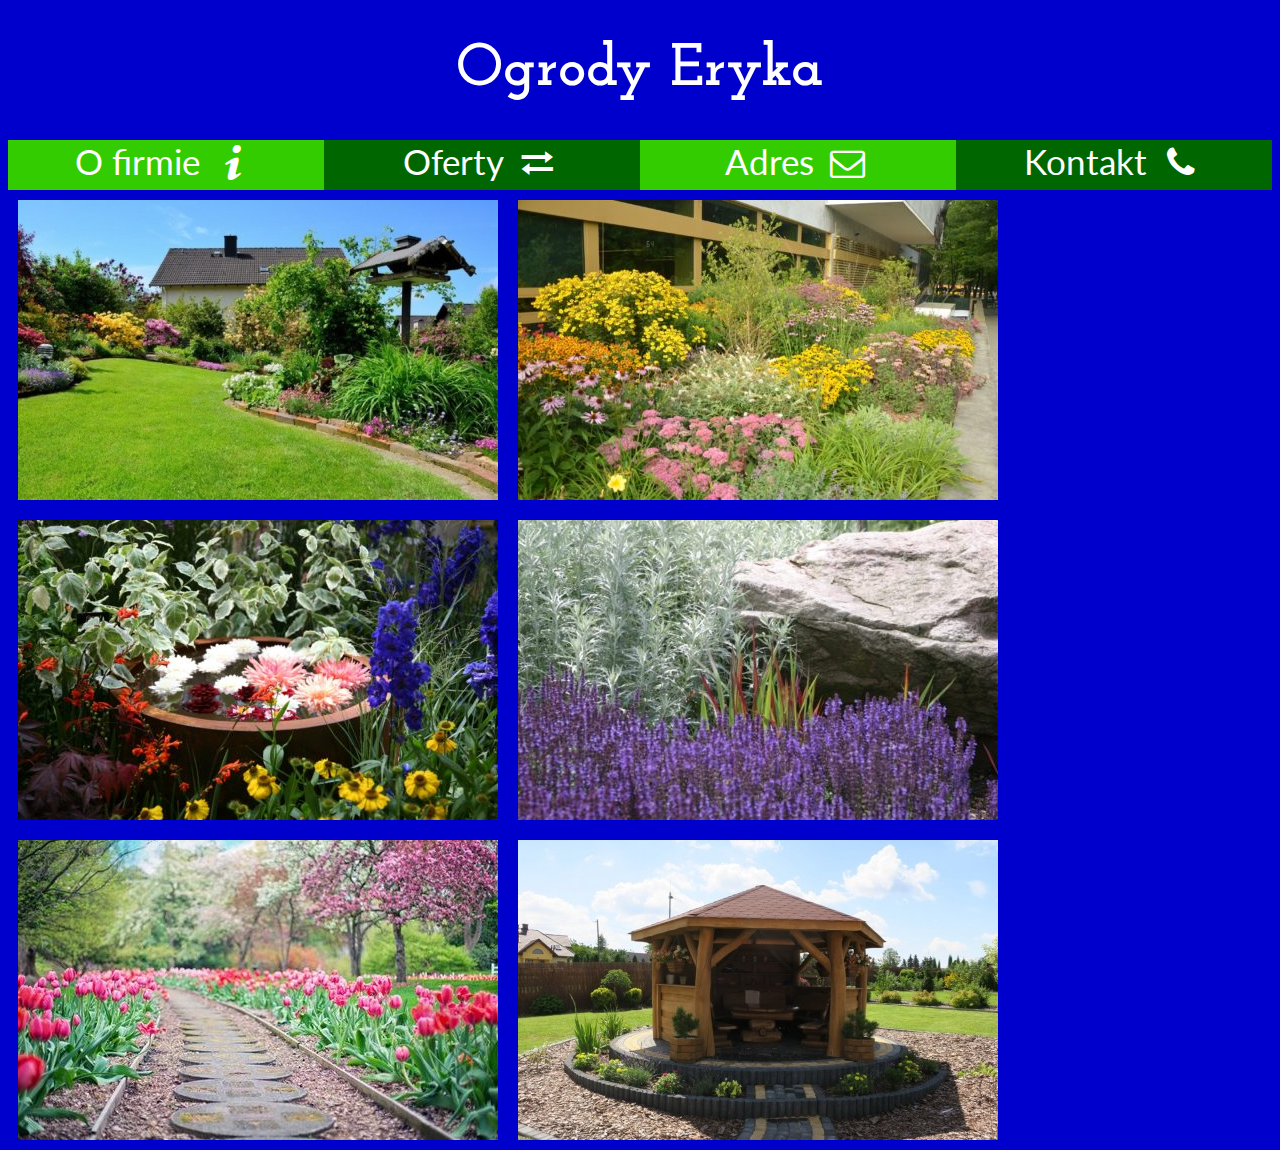
<file: index.html>
<!DOCTYPE html>
<html lang="pl">
<head>
	<meta charset="utf-8" />
	<meta http-equiv="Content-Language" content="pl" />
	<meta name="Description" content="test" />
	<meta name="vievport" content="width=device-width, initial-scale=1">
		
	<meta name="author" content="StormiYT" />
	<meta name="robots" content="all,index,follow" />
		
	<title>Ogrody Eryka</title>
	
	<link rel="stylesheet" href="style.css" type="text/css" />
	<link rel="stylesheet" href="css/fontello.css" type="text/css" />
	<link href="https://fonts.googleapis.com/css?family=Josefin+Slab|Lato&display=swap" rel="stylesheet">
		
<head>
<body>

	<div id="container">
		<div id="logo"><h1>Ogrody Eryka<h1></div>
		<div class="clear: both;">
		<div class="klik">
			<div class="firma"><a href="ofirmie.html" class="link">O firmie <i class="icon-info"></i></div></a>
				
			<div class="oferty"><a href="oferty.html" class="link">Oferty <i class="icon-exchange"></i></div></a>
				
			<div class="miejsce"><a href="adres.html" class="link">Adres <i class="icon-mail"></i></div></a>
				
			<div class="kontakt"><a href="kontakt.html" class="link">Kontakt <i class="icon-phone"></i></div></a>
				
			<div class="clear: both;">
		</div>
			
		<div class="zdjecia">
			<div id="aaa"><img src="ogrod1.png"></img></div>
			<div id="bbb"><img src="ogrod2.png"></div>
			<div id="ccc"><img src="ogrod3.jpg"></div>
			<div class="clear: both;">
			<div id="ddd"><img src="ogrod4.jpg"></div>
			<div id="eee"><img src="ogrod5.jpg"></div>
			<div id="fff"><img src="ogrod6.jpg"></div>
			<div class="clear: both;">
		</div>
	
	</div>

<body>
</html>
</file>
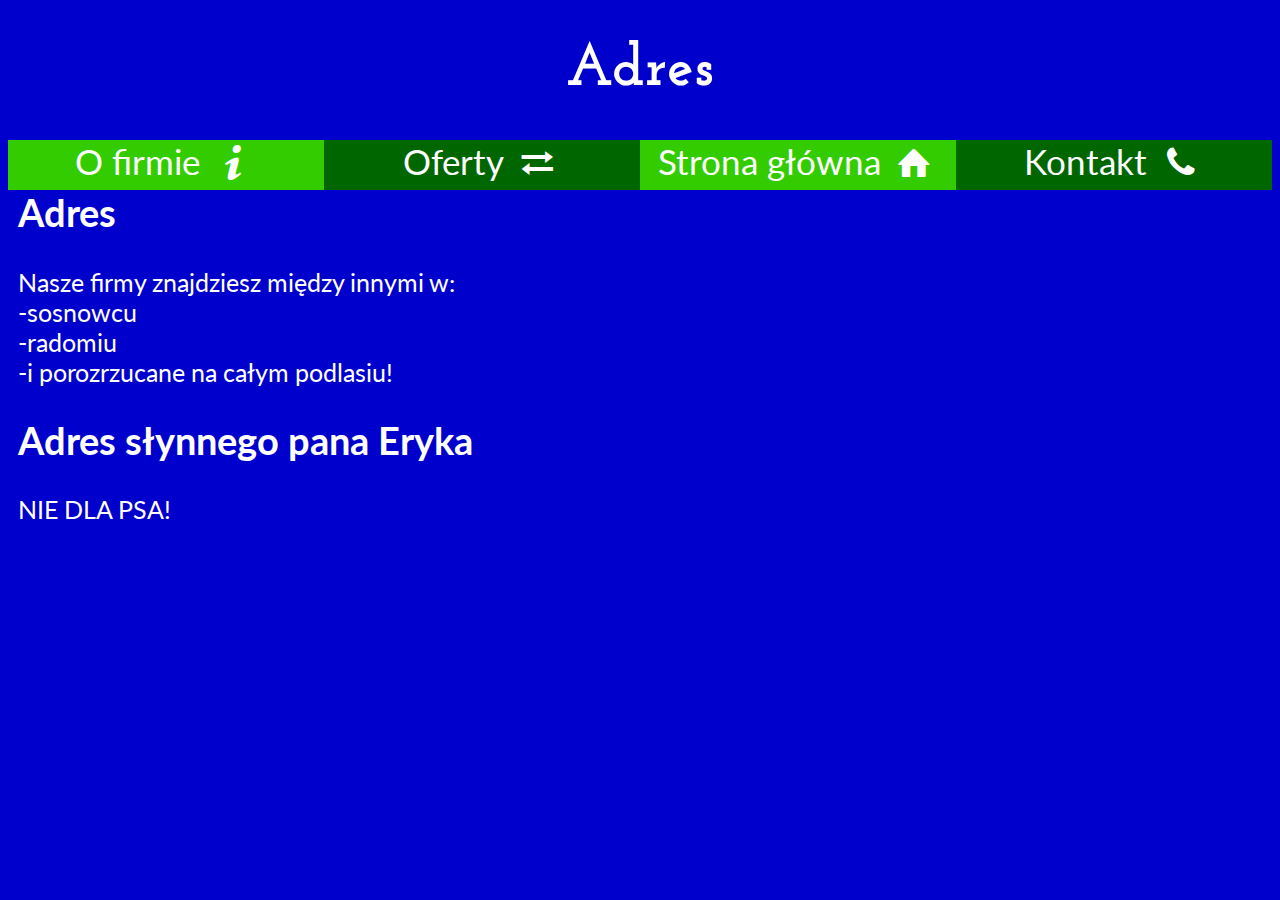
<file: adres.html>
<!DOCTYPE html>
<html lang="pl">
<head>
	<meta charset="utf-8" />
	<meta http-equiv="Content-Language" content="pl" />
	<meta name="Description" content="test" />
	<meta name="vievport" content="width=device-width, initial-scale=1">
		
	<meta name="author" content="StormiYT" />
	<meta name="robots" content="all,index,follow" />
		
	<title>Ogrody Eryka</title>
	
	<link rel="stylesheet" href="style.css" type="text/css" />
	<link rel="stylesheet" href="css/fontello.css" type="text/css" />
	<link href="https://fonts.googleapis.com/css?family=Josefin+Slab|Lato&display=swap" rel="stylesheet">
		
<head>
<body>

	<div id="container">
	
		<div id="logo"><h1>Adres<h1></div>
		
		<div class="klik">
			<div class="firma"><a href="ofirmie.html" class="link">O firmie <i class="icon-info"></i></div></a>
			
			<div class="oferty"><a href="oferty.html" class="link">Oferty <i class="icon-exchange"></i></div></a>
			
			<div class="miejsce"><a href="index.html" class="link">Strona główna <i class="icon-home"></i></div></a>
			
			<div class="kontakt"><a href="kontakt.html" class="link">Kontakt <i class="icon-phone"></i></div></a>
			
			<div class="clear: both;">
		</div>
		
		<div id="info">
			<h2>Adres</h2>
			Nasze firmy znajdziesz między innymi w:<br>
			-sosnowcu<br>
			-radomiu<br>
			-i porozrzucane na całym podlasiu!
			<h2>Adres słynnego pana Eryka</h2>
			NIE DLA PSA!
		</div>
	
	</div>

<body>
</html>
</file>
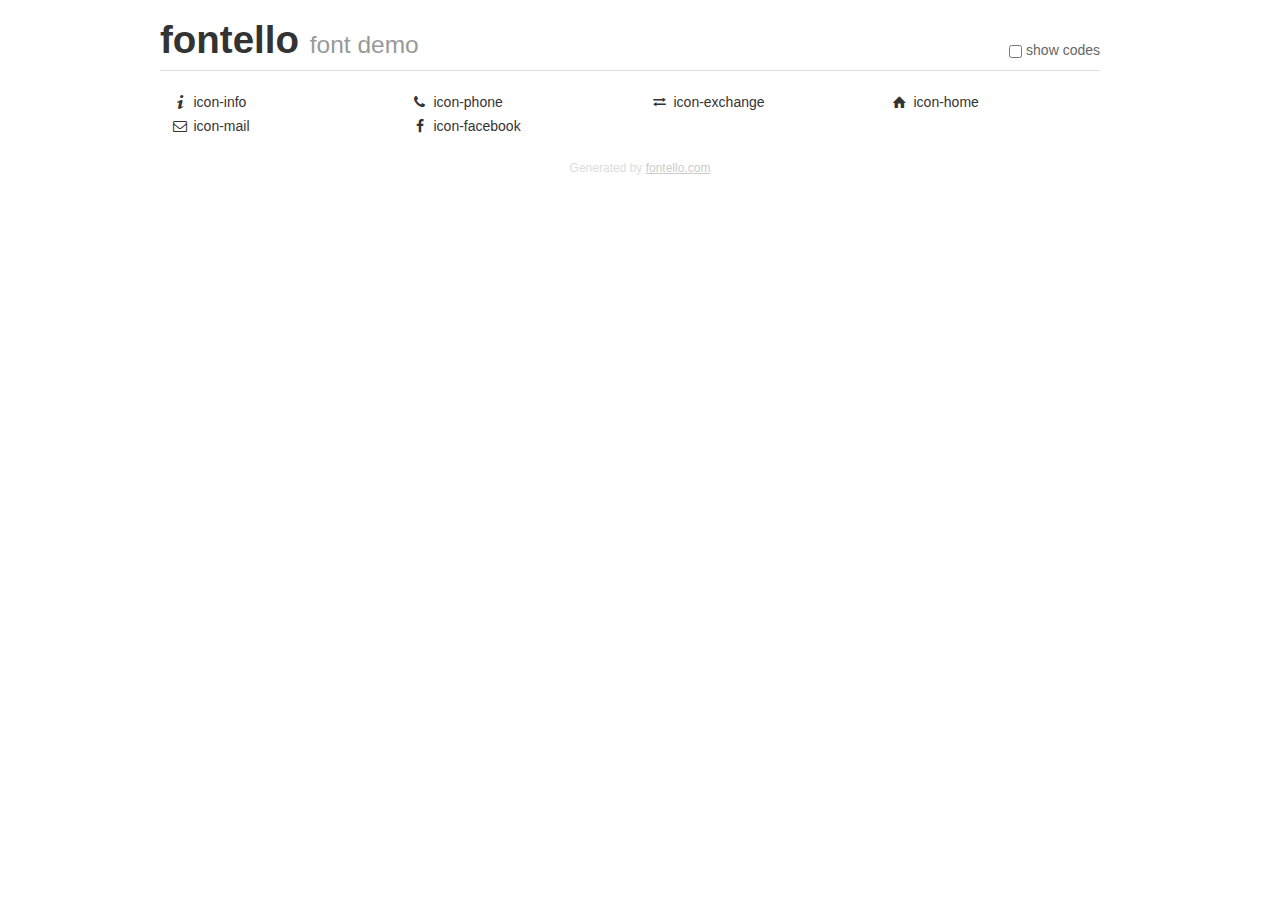
<file: demo.html>
<!DOCTYPE html>
<html>
  <head><!--[if lt IE 9]><script language="javascript" type="text/javascript" src="//html5shim.googlecode.com/svn/trunk/html5.js"></script><![endif]-->
    <meta charset="UTF-8"><style>/*
 * Bootstrap v2.2.1
 *
 * Copyright 2012 Twitter, Inc
 * Licensed under the Apache License v2.0
 * http://www.apache.org/licenses/LICENSE-2.0
 *
 * Designed and built with all the love in the world @twitter by @mdo and @fat.
 */
.clearfix {
  *zoom: 1;
}
.clearfix:before,
.clearfix:after {
  display: table;
  content: "";
  line-height: 0;
}
.clearfix:after {
  clear: both;
}
html {
  font-size: 100%;
  -webkit-text-size-adjust: 100%;
  -ms-text-size-adjust: 100%;
}
a:focus {
  outline: thin dotted #333;
  outline: 5px auto -webkit-focus-ring-color;
  outline-offset: -2px;
}
a:hover,
a:active {
  outline: 0;
}
button,
input,
select,
textarea {
  margin: 0;
  font-size: 100%;
  vertical-align: middle;
}
button,
input {
  *overflow: visible;
  line-height: normal;
}
button::-moz-focus-inner,
input::-moz-focus-inner {
  padding: 0;
  border: 0;
}
body {
  margin: 0;
  font-family: "Helvetica Neue", Helvetica, Arial, sans-serif;
  font-size: 14px;
  line-height: 20px;
  color: #333;
  background-color: #fff;
}
a {
  color: #08c;
  text-decoration: none;
}
a:hover {
  color: #005580;
  text-decoration: underline;
}
.row {
  margin-left: -20px;
  *zoom: 1;
}
.row:before,
.row:after {
  display: table;
  content: "";
  line-height: 0;
}
.row:after {
  clear: both;
}
[class*="span"] {
  float: left;
  min-height: 1px;
  margin-left: 20px;
}
.container,
.navbar-static-top .container,
.navbar-fixed-top .container,
.navbar-fixed-bottom .container {
  width: 940px;
}
.span12 {
  width: 940px;
}
.span11 {
  width: 860px;
}
.span10 {
  width: 780px;
}
.span9 {
  width: 700px;
}
.span8 {
  width: 620px;
}
.span7 {
  width: 540px;
}
.span6 {
  width: 460px;
}
.span5 {
  width: 380px;
}
.span4 {
  width: 300px;
}
.span3 {
  width: 220px;
}
.span2 {
  width: 140px;
}
.span1 {
  width: 60px;
}
[class*="span"].pull-right,
.row-fluid [class*="span"].pull-right {
  float: right;
}
.container {
  margin-right: auto;
  margin-left: auto;
  *zoom: 1;
}
.container:before,
.container:after {
  display: table;
  content: "";
  line-height: 0;
}
.container:after {
  clear: both;
}
p {
  margin: 0 0 10px;
}
.lead {
  margin-bottom: 20px;
  font-size: 21px;
  font-weight: 200;
  line-height: 30px;
}
small {
  font-size: 85%;
}
h1 {
  margin: 10px 0;
  font-family: inherit;
  font-weight: bold;
  line-height: 20px;
  color: inherit;
  text-rendering: optimizelegibility;
}
h1 small {
  font-weight: normal;
  line-height: 1;
  color: #999;
}
h1 {
  line-height: 40px;
}
h1 {
  font-size: 38.5px;
}
h1 small {
  font-size: 24.5px;
}
body {
  margin-top: 90px;
}
.header {
  position: fixed;
  top: 0;
  left: 50%;
  margin-left: -480px;
  background-color: #fff;
  border-bottom: 1px solid #ddd;
  padding-top: 10px;
  z-index: 10;
}
.footer {
  color: #ddd;
  font-size: 12px;
  text-align: center;
  margin-top: 20px;
}
.footer a {
  color: #ccc;
  text-decoration: underline;
}
.the-icons {
  font-size: 14px;
  line-height: 24px;
}
.switch {
  position: absolute;
  right: 0;
  bottom: 10px;
  color: #666;
}
.switch input {
  margin-right: 0.3em;
}
.codesOn .i-name {
  display: none;
}
.codesOn .i-code {
  display: inline;
}
.i-code {
  display: none;
}
@font-face {
      font-family: 'fontello';
      src: url('./font/fontello.eot?85612633');
      src: url('./font/fontello.eot?85612633#iefix') format('embedded-opentype'),
           url('./font/fontello.woff?85612633') format('woff'),
           url('./font/fontello.ttf?85612633') format('truetype'),
           url('./font/fontello.svg?85612633#fontello') format('svg');
      font-weight: normal;
      font-style: normal;
    }
     
     
    .demo-icon
    {
      font-family: "fontello";
      font-style: normal;
      font-weight: normal;
      speak: none;
     
      display: inline-block;
      text-decoration: inherit;
      width: 1em;
      margin-right: .2em;
      text-align: center;
      /* opacity: .8; */
     
      /* For safety - reset parent styles, that can break glyph codes*/
      font-variant: normal;
      text-transform: none;
     
      /* fix buttons height, for twitter bootstrap */
      line-height: 1em;
     
      /* Animation center compensation - margins should be symmetric */
      /* remove if not needed */
      margin-left: .2em;
     
      /* You can be more comfortable with increased icons size */
      /* font-size: 120%; */
     
      /* Font smoothing. That was taken from TWBS */
      -webkit-font-smoothing: antialiased;
      -moz-osx-font-smoothing: grayscale;
     
      /* Uncomment for 3D effect */
      /* text-shadow: 1px 1px 1px rgba(127, 127, 127, 0.3); */
    }
     </style>
    <link rel="stylesheet" href="css/animation.css"><!--[if IE 7]><link rel="stylesheet" href="css/" + font.fontname + "-ie7.css"><![endif]-->
    <script>
      function toggleCodes(on) {
        var obj = document.getElementById('icons');
      
        if (on) {
          obj.className += ' codesOn';
        } else {
          obj.className = obj.className.replace(' codesOn', '');
        }
      }
      
    </script>
  </head>
  <body>
    <div class="container header">
      <h1>fontello <small>font demo</small></h1>
      <label class="switch">
        <input type="checkbox" onclick="toggleCodes(this.checked)">show codes
      </label>
    </div>
    <div class="container" id="icons">
      <div class="row">
        <div class="the-icons span3" title="Code: 0xe800"><i class="demo-icon icon-info">&#xe800;</i> <span class="i-name">icon-info</span><span class="i-code">0xe800</span></div>
        <div class="the-icons span3" title="Code: 0xe801"><i class="demo-icon icon-phone">&#xe801;</i> <span class="i-name">icon-phone</span><span class="i-code">0xe801</span></div>
        <div class="the-icons span3" title="Code: 0xe802"><i class="demo-icon icon-exchange">&#xe802;</i> <span class="i-name">icon-exchange</span><span class="i-code">0xe802</span></div>
        <div class="the-icons span3" title="Code: 0xe803"><i class="demo-icon icon-home">&#xe803;</i> <span class="i-name">icon-home</span><span class="i-code">0xe803</span></div>
      </div>
      <div class="row">
        <div class="the-icons span3" title="Code: 0xe804"><i class="demo-icon icon-mail">&#xe804;</i> <span class="i-name">icon-mail</span><span class="i-code">0xe804</span></div>
        <div class="the-icons span3" title="Code: 0xf09a"><i class="demo-icon icon-facebook">&#xf09a;</i> <span class="i-name">icon-facebook</span><span class="i-code">0xf09a</span></div>
      </div>
    </div>
    <div class="container footer">Generated by <a href="http://fontello.com">fontello.com</a></div>
  </body>
</html>
</file>
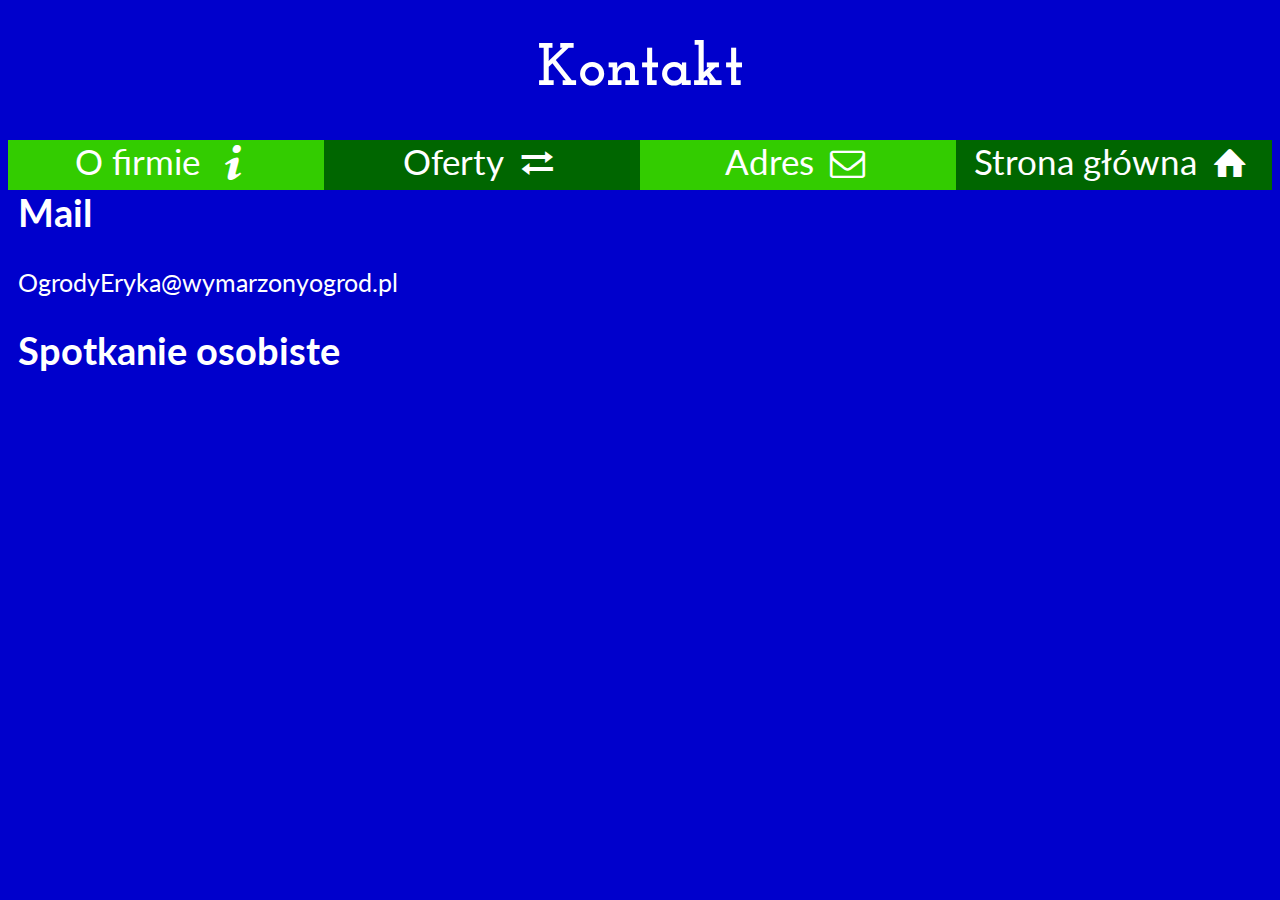
<file: kontakt.html>
<!DOCTYPE html>
<html lang="pl">
<head>
	<meta charset="utf-8" />
	<meta http-equiv="Content-Language" content="pl" />
	<meta name="Description" content="test" />
	<meta name="vievport" content="width=device-width, initial-scale=1">

	<meta name="author" content="StormiYT" />
	<meta name="robots" content="all,index,follow" />

	<title>Ogrody Eryka</title>

	<link rel="stylesheet" href="style.css" type="text/css" />
	<link rel="stylesheet" href="css/fontello.css" type="text/css" />
	<link href="https://fonts.googleapis.com/css?family=Josefin+Slab|Lato&display=swap" rel="stylesheet">

<head>
<body>

	<div id="container">

		<div id="logo"><h1>Kontakt<h1></div>

		<div class="klik">
			<div class="firma"><a href="ofirmie.html" class="link">O firmie <i class="icon-info"></i></div></a>

			<div class="oferty"><a href="oferty.html" class="link">Oferty <i class="icon-exchange"></i></div></a>

			<div class="miejsce"><a href="adres.html" class="link">Adres <i class="icon-mail"></i></div></a>

			<div class="kontakt"><a href="index.html" class="link">Strona główna <i class="icon-home"></i></div></a>

			<div class="clear: both;">
		</div>

		<div id="info">
			<h2>Mail</h2>
			OgrodyEryka@wymarzonyogrod.pl
			<h2>Spotkanie osobiste</h2>
		
		</div>

	</div>

<body>
</html>
</file>
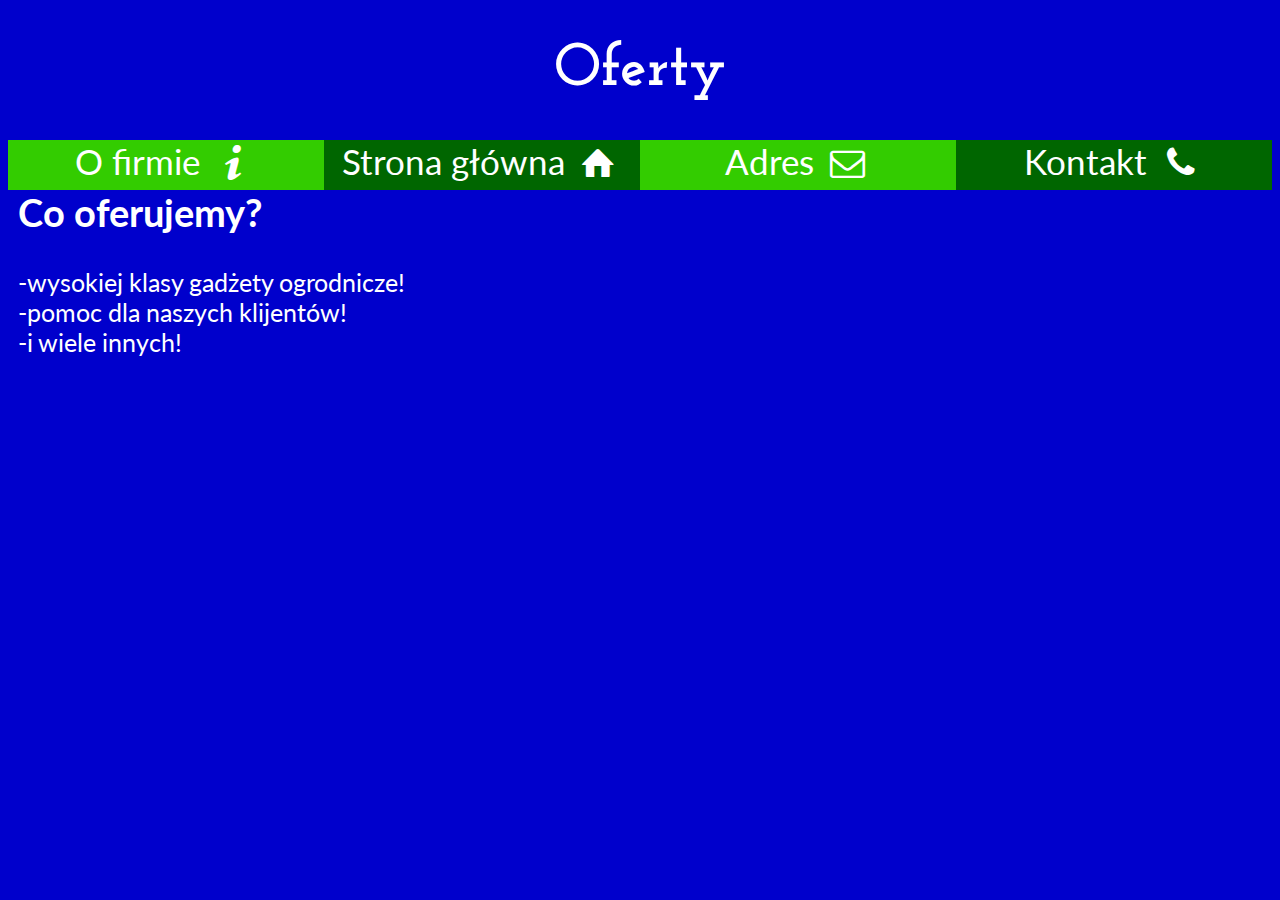
<file: oferty.html>
<!DOCTYPE html>
<html lang="pl">
<head>
	<meta charset="utf-8" />
	<meta http-equiv="Content-Language" content="pl" />
	<meta name="Description" content="test" />
	<meta name="vievport" content="width=device-width, initial-scale=1">
		
	<meta name="author" content="StormiYT" />
	<meta name="robots" content="all,index,follow" />
		
	<title>Ogrody Eryka</title>
	
	<link rel="stylesheet" href="style.css" type="text/css" />
	<link rel="stylesheet" href="css/fontello.css" type="text/css" />
	<link href="https://fonts.googleapis.com/css?family=Josefin+Slab|Lato&display=swap" rel="stylesheet">
		
<head>
<body>

	<div id="container">
	
		<div id="logo"><h1>Oferty<h1></div>
		
		<div class="klik">
			<div class="firma"><a href="ofirmie.html" class="link">O firmie <i class="icon-info"></i></div></a>
			
			<div class="oferty"><a href="index.html" class="link">Strona główna <i class="icon-home"></i></div></a>
			
			<div class="miejsce"><a href="adres.html" class="link">Adres <i class="icon-mail"></i></div></a>
			
			<div class="kontakt"><a href="kontakt.html" class="link">Kontakt <i class="icon-phone"></i></div></a>
			
			<div class="clear: both;">
		</div>
		
		<div id="info">
			<h2>Co oferujemy?</h2>
			-wysokiej klasy gadżety ogrodnicze!<br>
			-pomoc dla naszych klijentów!<br>
			-i wiele innych!
		</div>
	
	</div>

<body>
</html>
</file>
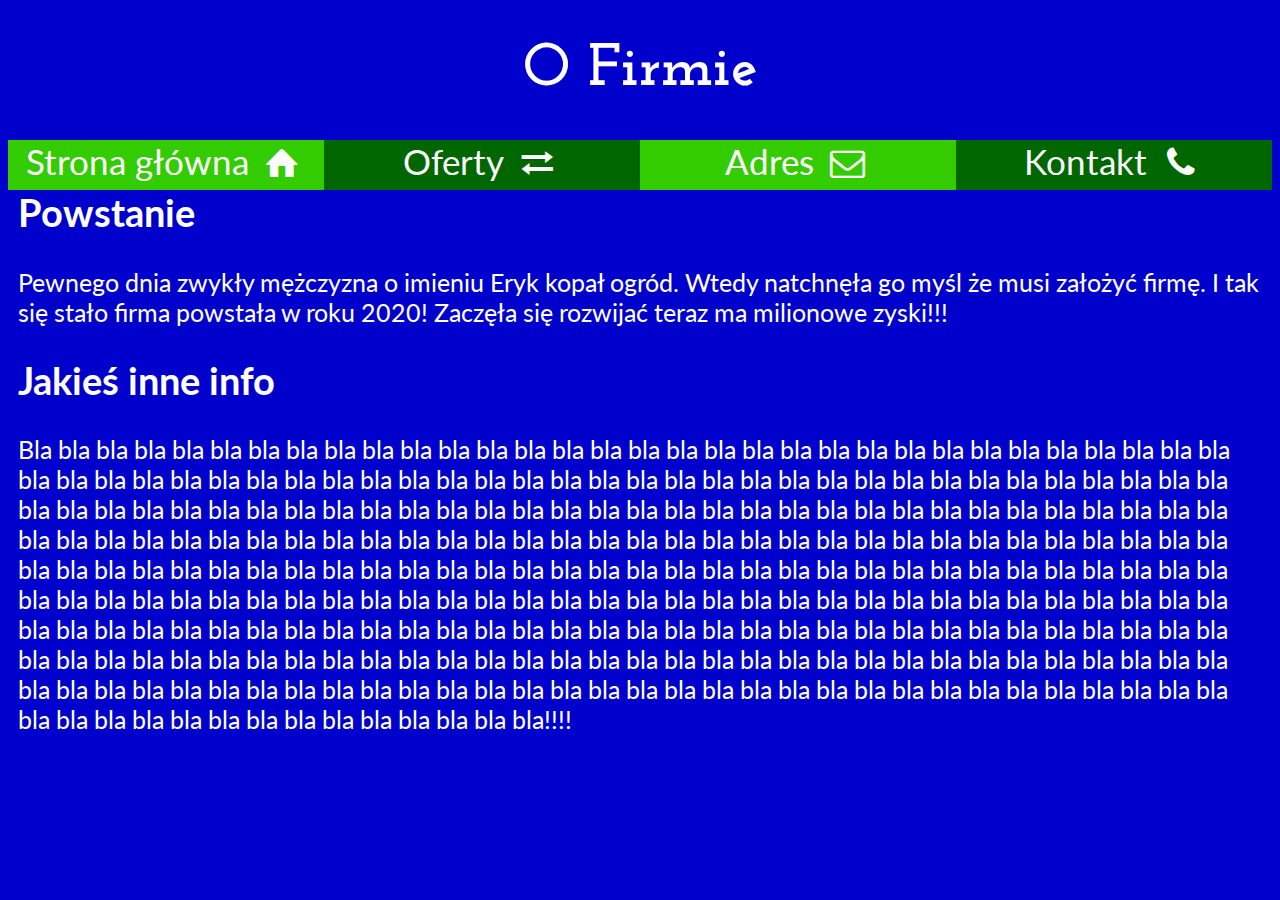
<file: ofirmie.html>
<!DOCTYPE html>
<html lang="pl">
<head>
	<meta charset="utf-8" />
	<meta http-equiv="Content-Language" content="pl" />
	<meta name="Description" content="test" />
	<meta name="vievport" content="width=device-width, initial-scale=1">
		
	<meta name="author" content="StormiYT" />
	<meta name="robots" content="all,index,follow" />
		
	<title>Ogrody Eryka</title>
	
	<link rel="stylesheet" href="style.css" type="text/css" />
	<link rel="stylesheet" href="css/fontello.css" type="text/css" />
	<link href="https://fonts.googleapis.com/css?family=Josefin+Slab|Lato&display=swap" rel="stylesheet">
		
<head>
<body>

	<div id="container">
	
		<div id="logo"><h1>O Firmie<h1></div>
		
		<div class="klik">
			<div class="firma"><a href="index.html" class="link">Strona główna <i class="icon-home"></i></div></a>
			
			<div class="oferty"><a href="oferty.html" class="link">Oferty <i class="icon-exchange"></i></div></a>
			
			<div class="miejsce"><a href="adres.html" class="link">Adres <i class="icon-mail"></i></div></a>
			
			<div class="kontakt"><a href="kontakt.html" class="link">Kontakt <i class="icon-phone"></i></div></a>
			
			<div class="clear: both;">
		</div>
		
		<div id="info">
			<h2>Powstanie</h2>
			Pewnego dnia zwykły mężczyzna o imieniu Eryk kopał ogród. Wtedy natchnęła go myśl że musi założyć firmę. I tak się stało firma powstała w roku 2020! Zaczęła się rozwijać teraz ma milionowe zyski!!!
			<h2>Jakieś inne info</h2>
			Bla bla bla bla bla bla bla bla bla bla bla bla bla bla bla bla bla bla bla bla bla bla bla bla bla bla bla bla bla bla bla bla bla bla bla bla bla bla bla bla bla bla bla bla bla bla bla bla bla bla bla bla bla bla bla bla bla bla bla bla bla bla bla bla bla bla bla bla bla bla bla bla bla bla bla bla bla bla bla bla bla bla bla bla bla bla bla bla bla bla bla bla bla bla bla bla bla bla bla bla bla bla bla bla bla bla bla bla bla bla bla bla bla bla bla bla bla bla bla bla bla bla bla bla bla bla bla bla bla bla bla bla bla bla bla bla bla bla bla bla bla bla bla bla bla bla bla bla bla bla bla bla bla bla bla bla bla bla bla bla bla bla bla bla bla bla bla bla bla bla bla bla bla bla bla bla bla bla bla bla bla bla bla bla bla bla bla bla bla bla bla bla bla bla bla bla bla bla bla bla bla bla bla bla bla bla bla bla bla bla bla bla bla bla bla bla bla bla bla bla bla bla bla bla bla bla bla bla bla bla bla bla bla bla bla bla bla bla bla bla bla bla bla bla bla bla bla bla bla bla bla bla bla bla bla bla bla bla bla bla bla bla bla bla bla bla bla bla bla bla bla bla bla bla bla bla bla bla bla bla bla bla bla bla bla bla bla bla bla bla bla bla bla bla bla bla bla bla bla bla bla bla!!!!
		</div>
	
	</div>

<body>
</html>
</file>
<file: style.css>
body
{
	background-color: #0000cc;
	color: #ffffff;
	font-family: 'Lato', sans-serif;
}

#container
{
	margin-left: auto;
	margin-right: auto;
	min-width: 100px;
	max-width: 1500px;
}

#logo
{
	font-size: 30px;
	font-family: 'Josefin Slab', serif;
	text-align: center;
}

.klik
{
	margin-bottom: 20px;
	font-size: 35px;
}

.firma
{
	float: left;
	width: 25%;
	text-align: center;
	background-color: #33cc00;
	height: 50px;
	color: black;
	min-width: 300px;
}

.firma:hover
{
	background-color: #11aa00;
}

.oferty
{
	float: left;
	width: 25%;
	text-align: center;
	background-color: #006600;
	height: 50px;
	color: black;
	min-width: 300px;
}

.oferty:hover
{
	background-color: #005500;
}

.miejsce
{
	float: left;
	width: 25%;
	text-align: center;
	background-color: #33cc00;
	height: 50px;
	color: black;
	min-width: 300px;
}

.miejsce:hover
{
	background-color: #11aa00;
}

.kontakt
{
	float: left;
	width: 25%;
	text-align: center;
	background-color: #006600;
	height: 50px;
	color: black;
	min-width: 300px;
}

.kontakt:hover
{
	background-color: #005500;
}

.zdjecia
{
	text-align: center;
}

#aaa
{
	margin: 10px;
	background-color: green;
	width: 480px;
	float: left;
	height: 300px;
}

#bbb
{
	margin: 10px;
	background-color: green;
	width: 480px;
	float: left;
	height: 300px;
}

#ccc
{
	margin: 10px;
	background-color: green;
	width: 480px;
	float: left;
	height: 300px;
}

#ddd
{
	margin: 10px;
	background-color: green;
	width: 480px;
	float: left;
	height: 300px;
}

#eee
{
	margin: 10px;
	background-color: green;
	width: 480px;
	float: left;
	height: 300px;
}

#fff
{
	margin: 10px;
	background-color: green;
	width: 480px;
	float: left;
	height: 300px;
}

a.link
{
	color: #ffffff;
	text-decoration: none;
	display: block;
	width: 100%;
	height: 50px;
}

#info
{
	background-color: 666666;
	max-width: 1480px;
	min-width: 200px;
	margin: 10px;
	font-size: 25px;
}

.fb
{
	margin: 10px;
	background-color: #4668b3;
	text-align: center;
	width: 230px;
	height: 200px;
}

.fb:hover
{
	background-color: #3557a2;
}
</file>
<file: css/fontello.css>
@font-face {
  font-family: 'fontello';
  src: url('../font/fontello.eot?14703581');
  src: url('../font/fontello.eot?14703581#iefix') format('embedded-opentype'),
       url('../font/fontello.woff2?14703581') format('woff2'),
       url('../font/fontello.woff?14703581') format('woff'),
       url('../font/fontello.ttf?14703581') format('truetype'),
       url('../font/fontello.svg?14703581#fontello') format('svg');
  font-weight: normal;
  font-style: normal;
}
/* Chrome hack: SVG is rendered more smooth in Windozze. 100% magic, uncomment if you need it. */
/* Note, that will break hinting! In other OS-es font will be not as sharp as it could be */
/*
@media screen and (-webkit-min-device-pixel-ratio:0) {
  @font-face {
    font-family: 'fontello';
    src: url('../font/fontello.svg?14703581#fontello') format('svg');
  }
}
*/
 
 [class^="icon-"]:before, [class*=" icon-"]:before {
  font-family: "fontello";
  font-style: normal;
  font-weight: normal;
  speak: none;
 
  display: inline-block;
  text-decoration: inherit;
  width: 1em;
  margin-right: .2em;
  text-align: center;
  /* opacity: .8; */
 
  /* For safety - reset parent styles, that can break glyph codes*/
  font-variant: normal;
  text-transform: none;
 
  /* fix buttons height, for twitter bootstrap */
  line-height: 1em;
 
  /* Animation center compensation - margins should be symmetric */
  /* remove if not needed */
  margin-left: .2em;
 
  /* you can be more comfortable with increased icons size */
  /* font-size: 120%; */
 
  /* Font smoothing. That was taken from TWBS */
  -webkit-font-smoothing: antialiased;
  -moz-osx-font-smoothing: grayscale;
 
  /* Uncomment for 3D effect */
  /* text-shadow: 1px 1px 1px rgba(127, 127, 127, 0.3); */
}
 
.icon-info:before { content: '\e800'; } /* '' */
.icon-phone:before { content: '\e801'; } /* '' */
.icon-exchange:before { content: '\e802'; } /* '' */
.icon-home:before { content: '\e803'; } /* '' */
.icon-mail:before { content: '\e804'; } /* '' */
.icon-facebook:before { content: '\f09a'; font-size: 150px; margin: 35px;} /* '' */
</file>
<file: css/animation.css>
/*
   Animation example, for spinners
*/
.animate-spin {
  -moz-animation: spin 2s infinite linear;
  -o-animation: spin 2s infinite linear;
  -webkit-animation: spin 2s infinite linear;
  animation: spin 2s infinite linear;
  display: inline-block;
}
@-moz-keyframes spin {
  0% {
    -moz-transform: rotate(0deg);
    -o-transform: rotate(0deg);
    -webkit-transform: rotate(0deg);
    transform: rotate(0deg);
  }

  100% {
    -moz-transform: rotate(359deg);
    -o-transform: rotate(359deg);
    -webkit-transform: rotate(359deg);
    transform: rotate(359deg);
  }
}
@-webkit-keyframes spin {
  0% {
    -moz-transform: rotate(0deg);
    -o-transform: rotate(0deg);
    -webkit-transform: rotate(0deg);
    transform: rotate(0deg);
  }

  100% {
    -moz-transform: rotate(359deg);
    -o-transform: rotate(359deg);
    -webkit-transform: rotate(359deg);
    transform: rotate(359deg);
  }
}
@-o-keyframes spin {
  0% {
    -moz-transform: rotate(0deg);
    -o-transform: rotate(0deg);
    -webkit-transform: rotate(0deg);
    transform: rotate(0deg);
  }

  100% {
    -moz-transform: rotate(359deg);
    -o-transform: rotate(359deg);
    -webkit-transform: rotate(359deg);
    transform: rotate(359deg);
  }
}
@-ms-keyframes spin {
  0% {
    -moz-transform: rotate(0deg);
    -o-transform: rotate(0deg);
    -webkit-transform: rotate(0deg);
    transform: rotate(0deg);
  }

  100% {
    -moz-transform: rotate(359deg);
    -o-transform: rotate(359deg);
    -webkit-transform: rotate(359deg);
    transform: rotate(359deg);
  }
}
@keyframes spin {
  0% {
    -moz-transform: rotate(0deg);
    -o-transform: rotate(0deg);
    -webkit-transform: rotate(0deg);
    transform: rotate(0deg);
  }

  100% {
    -moz-transform: rotate(359deg);
    -o-transform: rotate(359deg);
    -webkit-transform: rotate(359deg);
    transform: rotate(359deg);
  }
}
</file>
